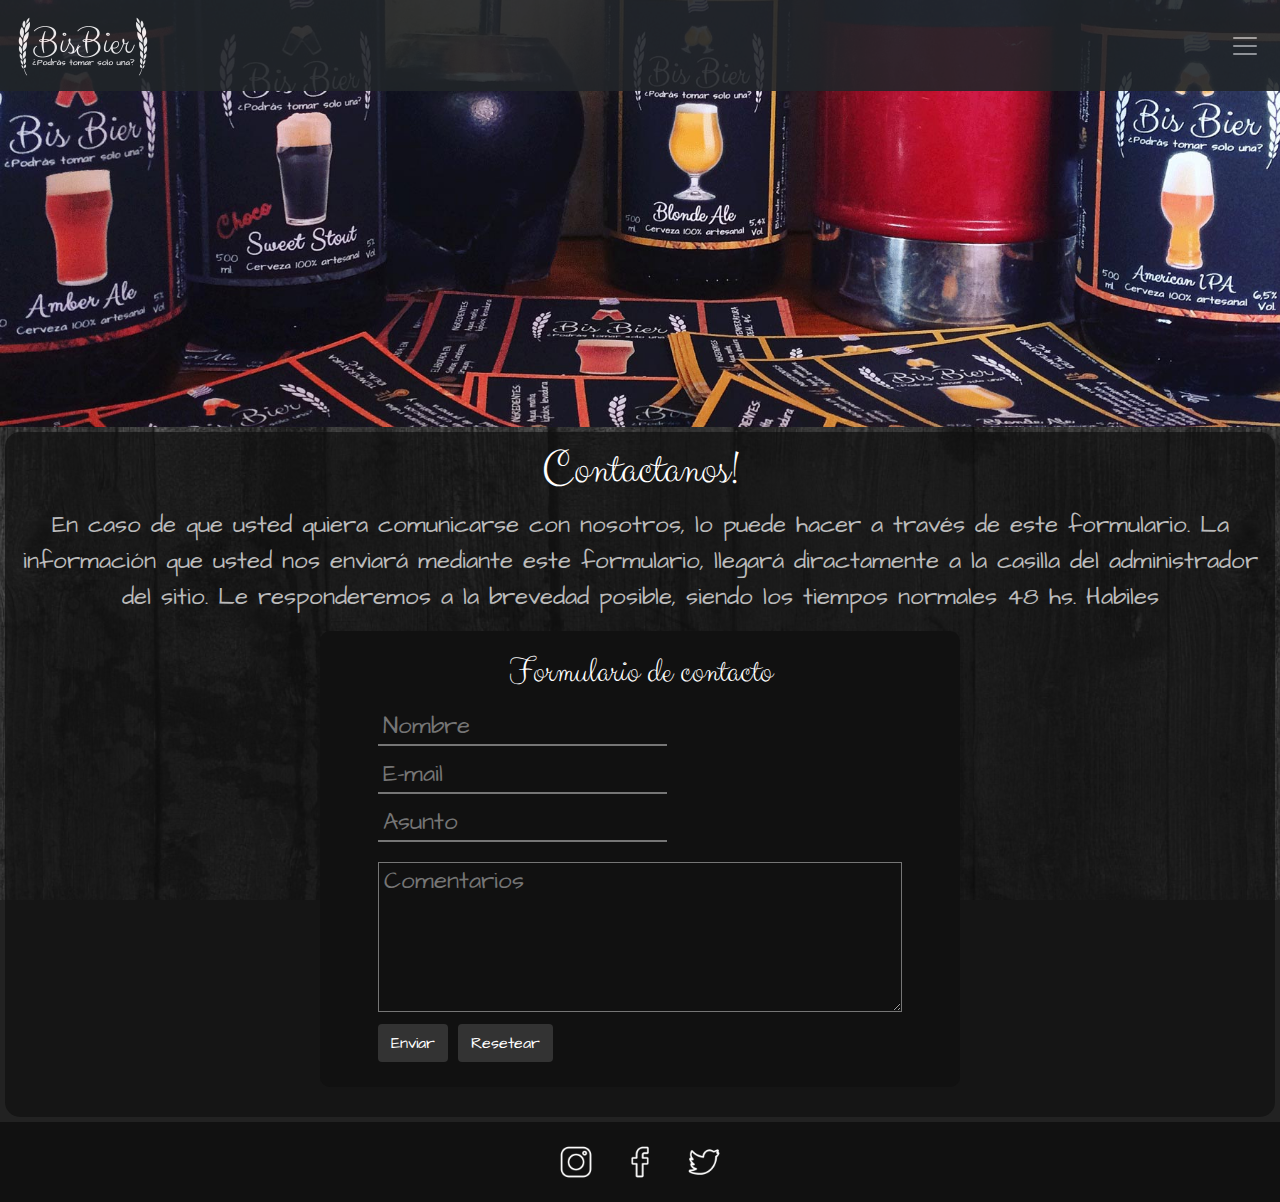
<file: pages/contacto.html>
<!DOCTYPE html>
<html lang="es">
<head>
    <meta charset="UTF-8">
    <meta http-equiv="X-UA-Compatible" content="IE=edge">
    <meta name="viewport" content="width=device-width, initial-scale=1.0">
    <link rel="shorcut icon" href="../images/favicon.png">
    <link href="https://cdn.jsdelivr.net/npm/bootstrap@5.1.3/dist/css/bootstrap.min.css" rel="stylesheet">
    <link rel="stylesheet" href="../styles/styles.css">
    <link rel="preconnect" href="https://fonts.googleapis.com">
    <link rel="preconnect" href="https://fonts.gstatic.com" crossorigin>
    <link href="https://fonts.googleapis.com/css2?family=Architects+Daughter&family=Clicker+Script&display=swap" rel="stylesheet">
    <title>Contacto - Bisbier, Cerveza artesanal calidad premium</title>
</head>
<body class="grilla2">
        <!-- Cabecera -->
        <header class="cabecera">
                <nav class="navbar navbar-dark bg-dark fixed-top">
                        <!-- Logo -->
                        <a href="../index.html"><img class="logo_clic" src="../images/Logo 2.0 FT.png" alt="Logo Bisbier"></a>
                        <button class="navbar-toggler" type="button" data-bs-toggle="offcanvas" data-bs-target="#offcanvasDarkNavbar" aria-controls="offcanvasDarkNavbar">
                        <span class="navbar-toggler-icon"></span>
                        </button>
                        <div class="menu text-bg-dark offcanvas offcanvas-end" tabindex="-1" id="offcanvasDarkNavbar" aria-labelledby="offcanvasDarkNavbarLabel">
                            <div class="offcanvas-header">
                                <h5 class="offcanvas-title" id="offcanvasDarkNavbarLabel">Menú</h5>
                                <button type="button" class="btn-close btn-close-white" data-bs-dismiss="offcanvas" aria-label="Close"></button>
                            </div>
                            <div class="offcanvas-body">
                                <ul class="navbar-nav justify-content-end flex-grow-1 pe-3">
                                    <li class="nav-item">
                                        <a class="nav-link" href="../index.html">Inicio</a>
                                    </li>
                                    <li class="nav-item">
                                        <a class="nav-link" href="./tienda.html">Tienda</a>
                                    </li>
                                    <li class="nav-item">
                                        <a class="nav-link" href="./estilos.html">Estilos</a>
                                    </li>
                                    <li class="nav-item">
                                        <a class="nav-link" href="./elaboracion.html">Elaboracion</a>
                                    </li>
                                    <li class="nav-item">
                                        <a class="nav-link" href="./historia.html">Historia</a>
                                    </li>
                                    <li class="nav-item">
                                        <a class="nav-link active" aria-current="page" href="./contacto.html">Contacto</a>
                                    </li>
                                </ul>
                            </div>
                        </div>
                </nav>
                <!-- Imagen de portada -->
                <img src="../images/banner.jpg" alt="Imagen de portada">
        </header>
        <!-- Contenido principal -->
        <article class="principal">
            <h1>Contactanos!</h1>
            <p>En caso de que usted quiera comunicarse con nosotros, 
                lo puede hacer a través de este formulario. 
                La información que usted nos enviará mediante este formulario, 
                llegará diractamente a la casilla del administrador del sitio. 
                Le responderemos a la brevedad posible, 
                siendo los tiempos normales 48 hs. Habiles</p>
            <div>
                <form class="contact_form">
                    <fieldset>
                        <legend>Formulario de contacto</legend>
                        <input id="nombre" type="text" placeholder="Nombre">
                        <input id="email" type="email" placeholder="E-mail">
                        <input id="asunto" type="text" placeholder="Asunto">
                        <textarea placeholder="Comentarios"></textarea>
                        <input class="btn_form" type="submit" value="Enviar">
                        <input class="btn_form" type="reset" value="Resetear">
                    </fieldset>
                </form>
            </div>
        </article>
            <!-- Pie de pagina -->
            <footer>
                <ul>
                    <li><a href="https://www.instagram.com/bisbier/" target="_blank"><img src="../images/instagram_icon.png" alt="Icono Instagram" ></a></li>
                    <li><a href="https://www.facebook.com/bisbier/" target="_blank"><img src="../images/facebook_icon.png" alt="Icono Facebook"></a></li>
                    <li><a href="https://www.twitter.com/" target="_blank"><img src="../images/twiiter_icon.png" alt="Icono Twitter"></a></li>
                </ul>
            </footer>
        <script src="https://cdn.jsdelivr.net/npm/bootstrap@5.1.3/dist/js/bootstrap.bundle.min.js"
        integrity="sha384-ka7Sk0Gln4gmtz2MlQnikT1wXgYsOg+OMhuP+IlRH9sENBO0LRn5q+8nbTov4+1p" crossorigin="anonymous">
        </script>
</body>
</html>
</file>
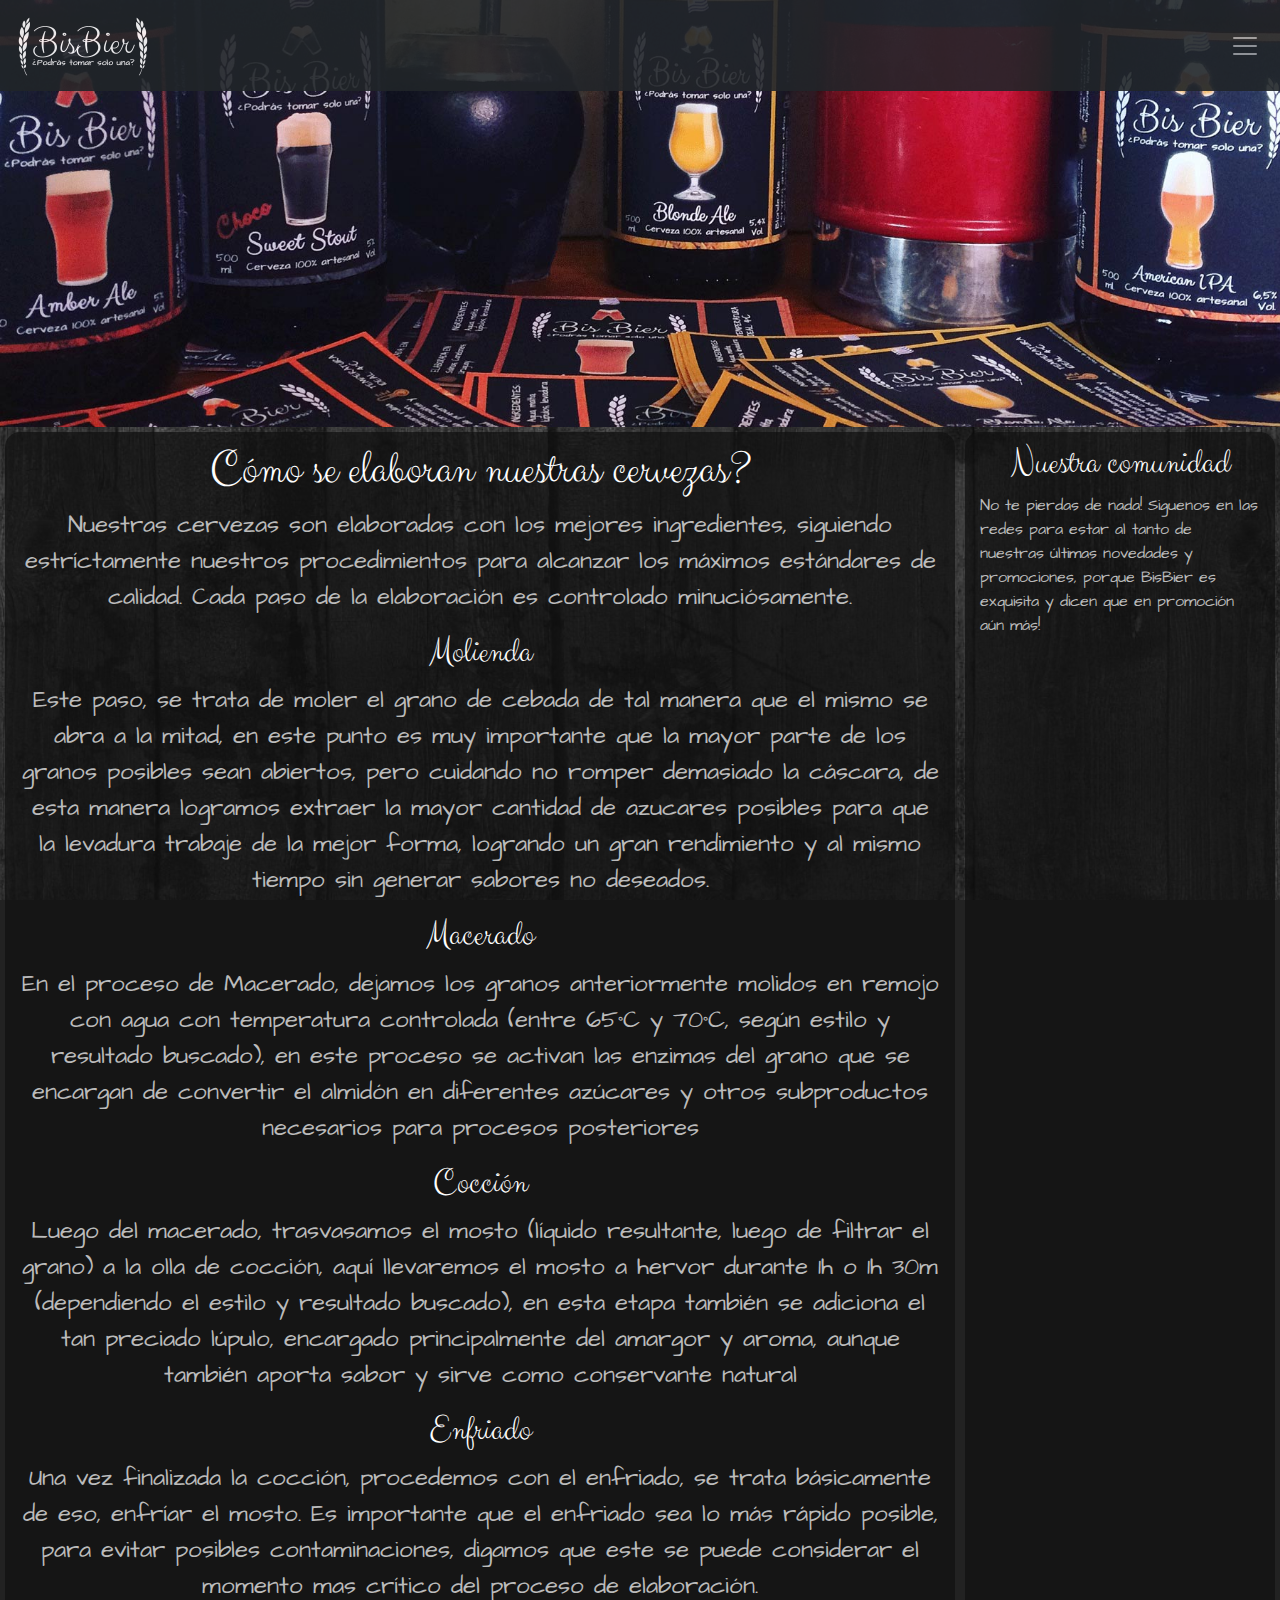
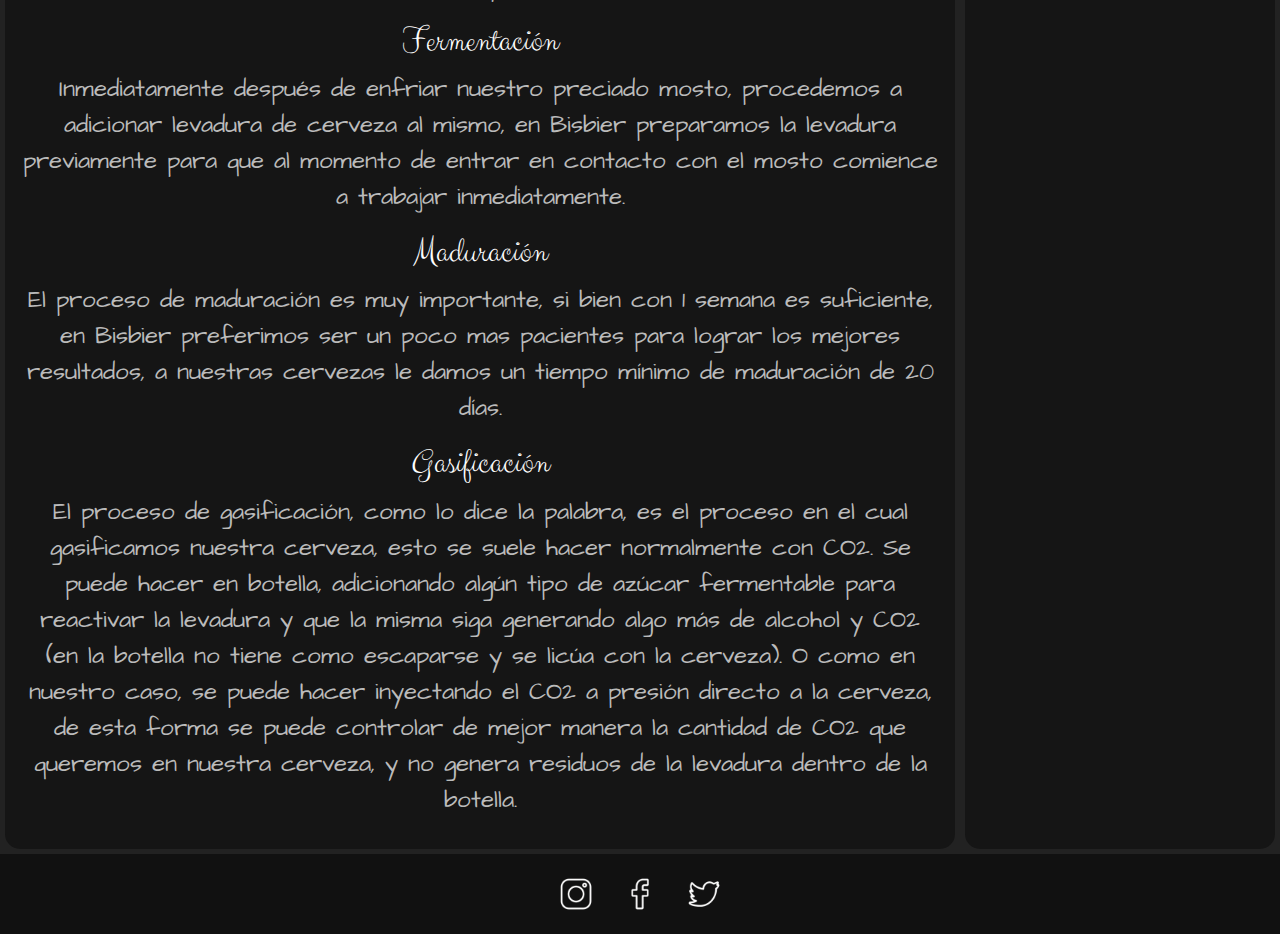
<file: pages/elaboracion.html>
<!DOCTYPE html>
<html lang="es">
<head>
    <meta charset="UTF-8">
    <meta http-equiv="X-UA-Compatible" content="IE=edge">
    <meta name="viewport" content="width=device-width, initial-scale=1.0">
    <link rel="shorcut icon" href="../images/favicon.png">
    <link href="https://cdn.jsdelivr.net/npm/bootstrap@5.1.3/dist/css/bootstrap.min.css" rel="stylesheet">
    <link rel="stylesheet" href="../styles/styles.css">
    <link rel="preconnect" href="https://fonts.googleapis.com">
    <link rel="preconnect" href="https://fonts.gstatic.com" crossorigin>
    <link href="https://fonts.googleapis.com/css2?family=Architects+Daughter&family=Clicker+Script&display=swap" rel="stylesheet">
    <title>Elaboracion - Bisbier, Cerveza artesanal calidad premium</title>
</head>
<body class="grilla">
        <!-- Cabecera -->
        <header class="cabecera">
                <nav class="navbar navbar-dark bg-dark fixed-top">
                        <!-- Logo -->
                        <a href="../index.html"><img class="logo_clic" src="../images/Logo 2.0 FT.png" alt="Logo Bisbier"></a>
                        <button class="navbar-toggler" type="button" data-bs-toggle="offcanvas" data-bs-target="#offcanvasDarkNavbar" aria-controls="offcanvasDarkNavbar">
                        <span class="navbar-toggler-icon"></span>
                        </button>
                        <div class="menu text-bg-dark offcanvas offcanvas-end" tabindex="-1" id="offcanvasDarkNavbar" aria-labelledby="offcanvasDarkNavbarLabel">
                            <div class="offcanvas-header">
                                <h5 class="offcanvas-title" id="offcanvasDarkNavbarLabel">Menú</h5>
                                <button type="button" class="btn-close btn-close-white" data-bs-dismiss="offcanvas" aria-label="Close"></button>
                            </div>
                            <div class="offcanvas-body">
                            <ul class="navbar-nav justify-content-end flex-grow-1 pe-3">
                                <li class="nav-item">
                                    <a class="nav-link" href="../index.html">Inicio</a>
                                </li>
                                <li class="nav-item">
                                    <a class="nav-link" href="./tienda.html">Tienda</a>
                                </li>
                                <li class="nav-item">
                                    <a class="nav-link" href="./estilos.html">Estilos</a>
                                </li>
                                <li class="nav-item">
                                    <a class="nav-link active" aria-current="page" href="./elaboracion.html">Elaboracion</a>
                                </li>
                                <li class="nav-item">
                                    <a class="nav-link" href="./historia.html">Historia</a>
                                </li>
                                <li class="nav-item">
                                    <a class="nav-link" href="./contacto.html">Contacto</a>
                                </li>
                            </ul>
                            </div>
                        </div>
                </nav>
                <!-- Imagen de portada -->
                <img src="../images/banner.jpg" alt="Imagen de portada">
        </header>
            <!-- Contenido principal -->
            <article class="principal">
                <h1>Cómo se elaboran nuestras cervezas?</h1>
                <p>Nuestras cervezas son elaboradas con los mejores ingredientes, siguiendo estríctamente nuestros procedimientos para alcanzar los máximos estándares de calidad. Cada paso de la elaboración es controlado minuciósamente.</p>
                <h2>Molienda</h2>
                <p>Este paso, se trata de moler el grano de cebada de tal manera que el mismo se abra a la mitad, en este punto es muy importante que la mayor parte de los granos posibles sean abiertos, pero cuidando no romper demasiado la cáscara, de esta manera logramos extraer la mayor cantidad de azucares posibles para que la levadura trabaje de la mejor forma, logrando un gran rendimiento y al mismo tiempo sin generar sabores no deseados.</p>
                <h2>Macerado</h2>
                <p>En el proceso de Macerado, dejamos los granos anteriormente molidos en remojo con agua con temperatura controlada (entre 65°C y 70°C, según estilo y resultado buscado), en este proceso se activan las enzimas del grano que se encargan de convertir el almidón en diferentes azúcares y otros subproductos necesarios para procesos posteriores</p>
                <h2>Cocción</h2>
                <p>Luego del macerado, trasvasamos el mosto (líquido resultante, luego de filtrar el grano) a la olla de cocción, aquí llevaremos el mosto a hervor durante 1h o 1h 30m (dependiendo el estilo y resultado buscado), en esta etapa también se adiciona el tan preciado lúpulo, encargado principalmente del amargor y aroma, aunque también aporta sabor y sirve como conservante natural</p>
                <h2>Enfriado</h2>
                <p>Una vez finalizada la cocción, procedemos con el enfriado, se trata básicamente de eso, enfríar el mosto. Es importante que el enfriado sea lo más rápido posible, para evitar posibles contaminaciones, digamos que este se puede considerar el momento mas crítico del proceso de elaboración.</p>
                <h2>Fermentación</h2>
                <p>Inmediatamente después de enfriar nuestro preciado mosto, procedemos a adicionar levadura de cerveza al mismo, en Bisbier preparamos la levadura previamente para que al momento de entrar en contacto con el mosto comience a trabajar inmediatamente.</p>
                <h2>Maduración</h2>
                <p>El proceso de maduración es muy importante, si bien con 1 semana es suficiente, en Bisbier preferimos ser un poco mas pacientes para lograr los mejores resultados, a nuestras cervezas le damos un tiempo mínimo de maduración de 20 días.</p>
                <h2>Gasificación</h2>
                <p>El proceso de gasificación, como lo dice la palabra, es el proceso en el cual gasificamos nuestra cerveza, esto se suele hacer normalmente con CO2. Se puede hacer en botella, adicionando algún tipo de azúcar fermentable para reactivar la levadura y que la misma siga generando algo más de alcohol y CO2 (en la botella no tiene como escaparse y se licúa con la cerveza). O como en nuestro caso, se puede hacer inyectando el CO2 a presión directo a la cerveza, de esta forma se puede controlar de mejor manera la cantidad de CO2 que queremos en nuestra cerveza, y no genera residuos de la levadura dentro de la botella.</p>
            </article>
            <!-- Contenido secundario -->
            <aside class="secundario">
                <h2>Nuestra comunidad</h2>
                <p>No te pierdas de nada! Siguenos en las redes para estar al tanto de nuestras últimas novedades y promociones, porque BisBier es exquisita y dicen que en promoción aún más!</p>
                <!-- SnapWidget -->
                <script src="https://snapwidget.com/js/snapwidget.js"></script>
                <iframe src="https://snapwidget.com/embed/1012840" class="snapwidget-widget" allowtransparency="true" frameborder="0" scrolling="no" style="border:none; overflow:hidden;  width:100%; "></iframe>
            </aside>
            <!-- Pie de pagina -->
            <footer>
                <ul>
                    <li><a href="https://www.instagram.com/bisbier/" target="_blank"><img src="../images/instagram_icon.png" alt="Icono Instagram" ></a></li>
                    <li><a href="https://www.facebook.com/bisbier/" target="_blank"><img src="../images/facebook_icon.png" alt="Icono Facebook"></a></li>
                    <li><a href="https://www.twitter.com/" target="_blank"><img src="../images/twiiter_icon.png" alt="Icono Twitter"></a></li>
                </ul>
            </footer>
        <script src="https://cdn.jsdelivr.net/npm/bootstrap@5.1.3/dist/js/bootstrap.bundle.min.js"
        integrity="sha384-ka7Sk0Gln4gmtz2MlQnikT1wXgYsOg+OMhuP+IlRH9sENBO0LRn5q+8nbTov4+1p" crossorigin="anonymous">
        </script>
</body>
</html>
</file>
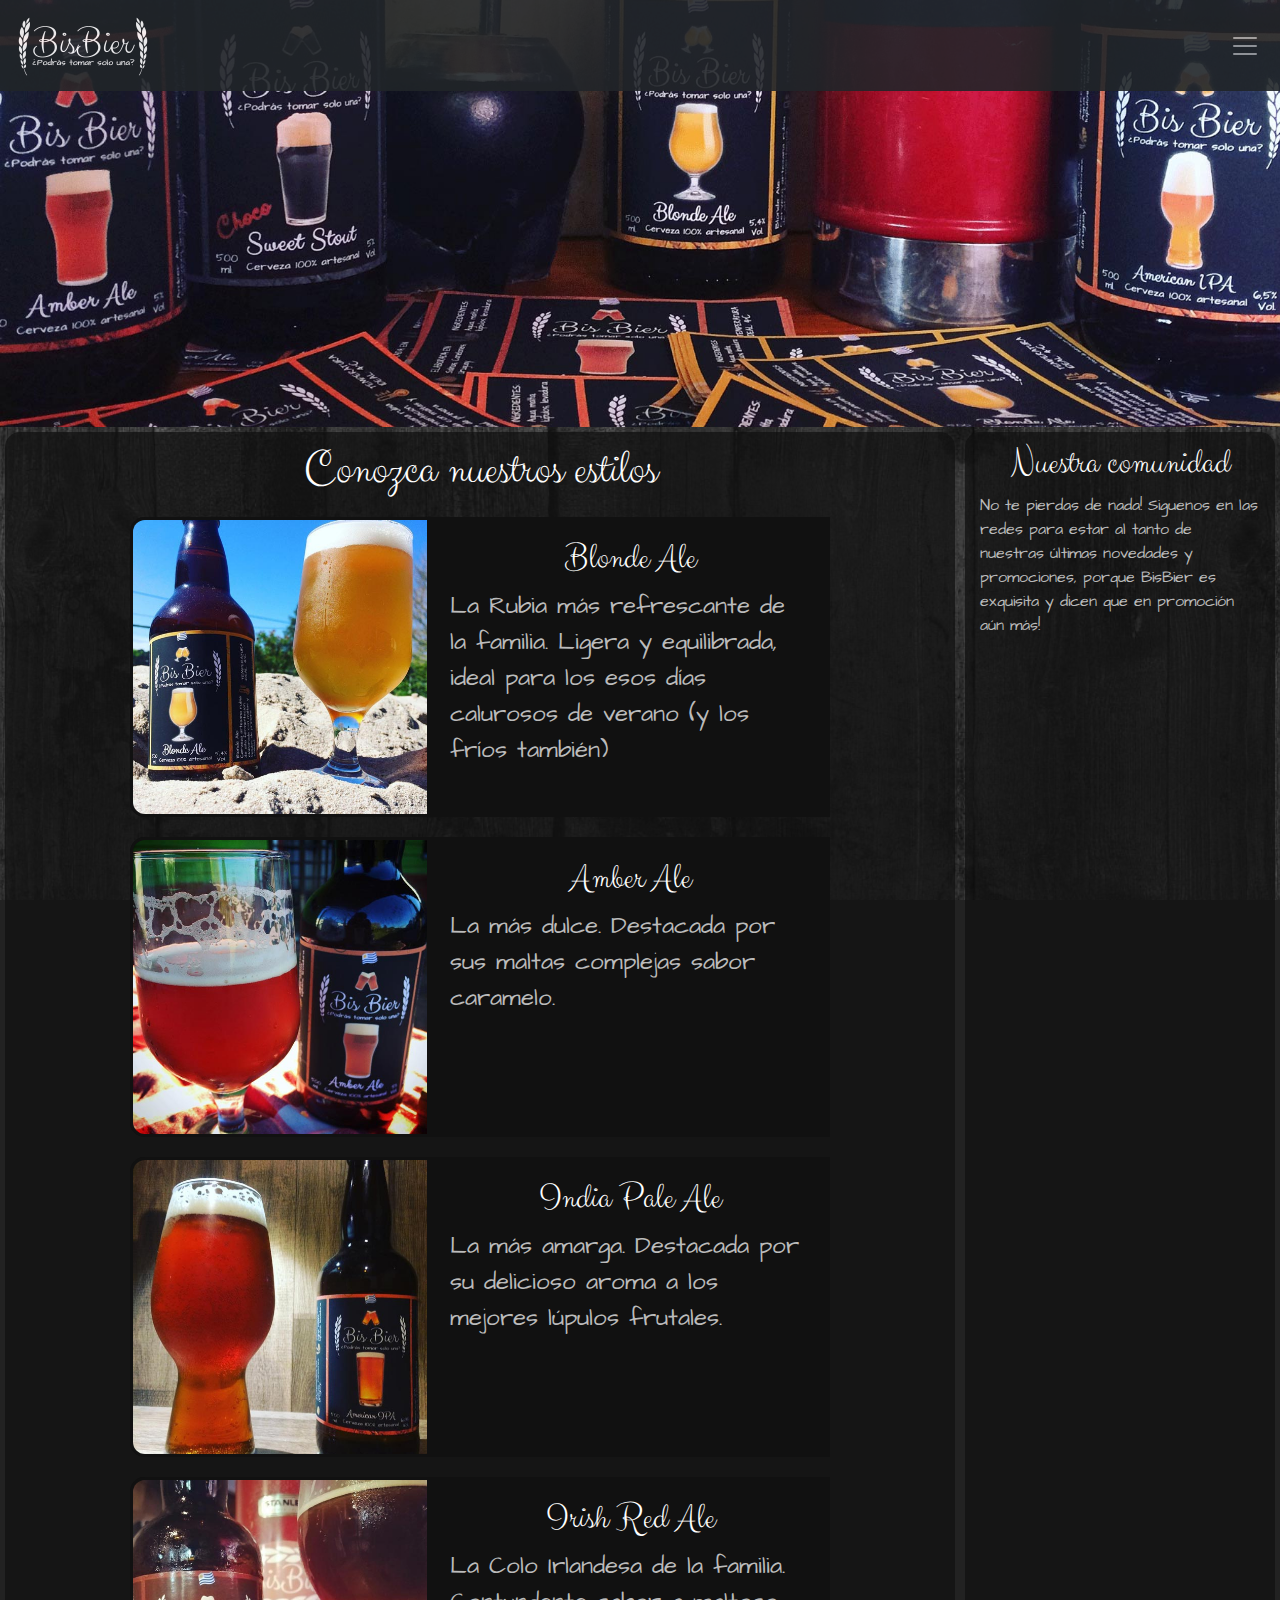
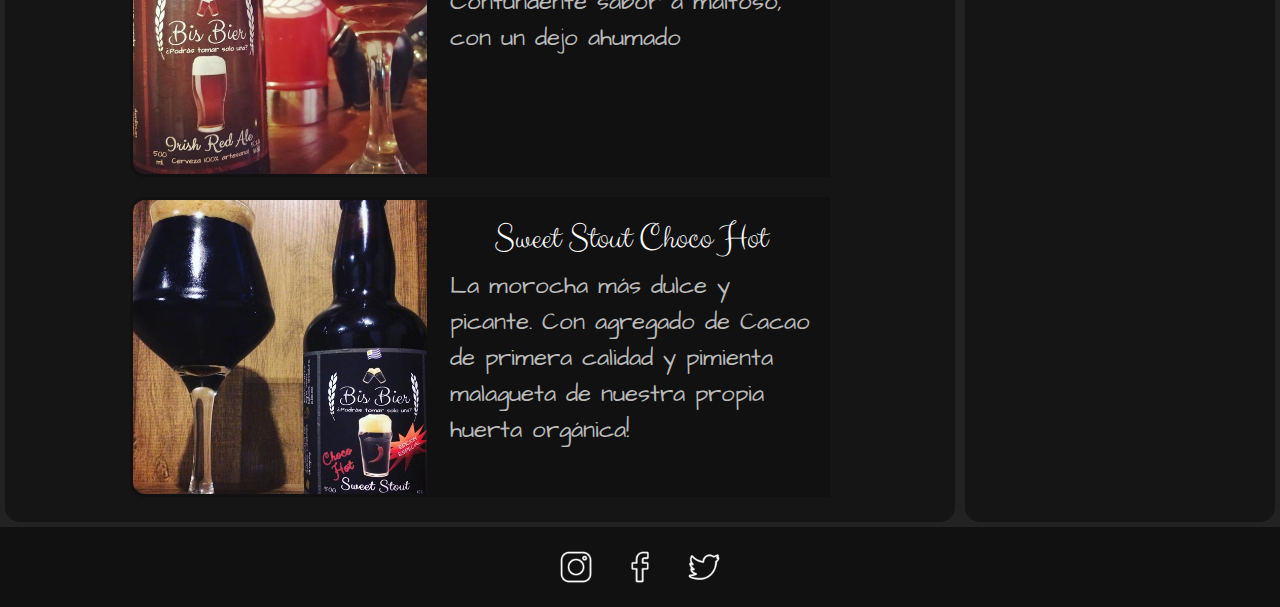
<file: pages/estilos.html>
<!DOCTYPE html>
<html lang="es">
<head>
    <meta charset="UTF-8">
    <meta http-equiv="X-UA-Compatible" content="IE=edge">
    <meta name="viewport" content="width=device-width, initial-scale=1.0">
    <link rel="shorcut icon" href="../images/favicon.png">
    <link href="https://cdn.jsdelivr.net/npm/bootstrap@5.1.3/dist/css/bootstrap.min.css" rel="stylesheet">
    <link rel="stylesheet" href="../styles/styles.css">
    <link rel="preconnect" href="https://fonts.googleapis.com">
    <link rel="preconnect" href="https://fonts.gstatic.com" crossorigin>
    <link href="https://fonts.googleapis.com/css2?family=Architects+Daughter&family=Clicker+Script&display=swap" rel="stylesheet">
    <title>Estilos - Bisbier, Cerveza artesanal calidad premium</title>
</head>
<body class="grilla">
    <!-- Cabecera -->
    <header class="cabecera">
        <nav class="navbar navbar-dark bg-dark fixed-top">
            <!-- Logo -->
            <a href="../index.html"><img class="logo_clic" src="../images/Logo 2.0 FT.png" alt="Logo Bisbier"></a>
            <button class="navbar-toggler" type="button" data-bs-toggle="offcanvas" data-bs-target="#offcanvasDarkNavbar" aria-controls="offcanvasDarkNavbar">
                <span class="navbar-toggler-icon"></span>
            </button>
            <div class="menu text-bg-dark offcanvas offcanvas-end" tabindex="-1" id="offcanvasDarkNavbar" aria-labelledby="offcanvasDarkNavbarLabel">
                <div class="offcanvas-header">
                    <h5 class="offcanvas-title" id="offcanvasDarkNavbarLabel">Menú</h5>
                    <button type="button" class="btn-close btn-close-white" data-bs-dismiss="offcanvas" aria-label="Close"></button>
                </div>
                <div class="offcanvas-body">
                    <ul class="navbar-nav justify-content-end flex-grow-1 pe-3">
                        <li class="nav-item">
                            <a class="nav-link" href="../index.html">Inicio</a>
                        </li>
                        <li class="nav-item">
                            <a class="nav-link" href="./tienda.html">Tienda</a>
                        </li>
                        <li class="nav-item">
                            <a class="nav-link active" aria-current="page" href="./estilos.html">Estilos</a>
                        </li>
                        <li class="nav-item">
                            <a class="nav-link" href="./elaboracion.html">Elaboracion</a>
                        </li>
                        <li class="nav-item">
                            <a class="nav-link" href="./historia.html">Historia</a>
                        </li>
                        <li class="nav-item">
                            <a class="nav-link" href="./contacto.html">Contacto</a>
                        </li>
                    </ul>
                </div>
            </div>
        </nav>
        <!-- Imagen de portada -->
        <img src="../images/banner.jpg" alt="Imagen de portada">
    </header>
    <!-- Contenido principal -->
    <article class="principal">
        <h1>Conozca nuestros estilos</h1>
        <div class="grilla_estilos">
            <section class="estilo1_img">
                <img src="../images/blonde.jpg" alt="Botella y copa con Blonde ale">
            </section>
            <section class="estilo1_desc">    
                <h2>Blonde Ale</h2>
                <p>La Rubia más refrescante de la familia. Ligera y equilibrada, ideal para los esos días calurosos de verano (y los fríos también)</p>
            </section>
            <section class="estilo2_img">
                <img src="../images/amber.jpg" alt="Botella y copa con Amber ale">
            </section>
            <section class="estilo2_desc">    
                <h2>Amber Ale</h2>
                <p>La más dulce. Destacada por sus maltas complejas sabor caramelo.</p>
            </section>
            <section class="estilo3_img">
                <img src="../images/ipa.jpg" alt="Botella y copa con India Pale Ale">
            </section>
            <section class="estilo3_desc">    
                <h2>India Pale Ale</h2>
                <p>La más amarga. Destacada por su delicioso aroma a los mejores lúpulos frutales.</p>
            </section>
            <section class="estilo4_img">
                <img src="../images/irish.jpg" alt="Botella y copa con Irish Red Ale">
            </section>
            <section class="estilo4_desc">    
                <h2>Irish Red Ale</h2>
                <p>La Colo Irlandesa de la familia. Contundente sabor a maltoso, con un dejo ahumado</p>
            </section>
            <section class="estilo5_img">
                <img src="../images/stout.jpg" alt="Botella y copa con Sweet Stout Choco Hot">
            </section>
            <section class="estilo5_desc">    
                <h2>Sweet Stout Choco Hot</h2>
                <p>La morocha más dulce y picante. Con agregado de Cacao de primera calidad y pimienta malagueta de nuestra propia huerta orgánica!</p>
            </section>
        </div>
    </article>
    <!-- Contenido secundario -->
    <aside class="secundario">
        <h2>Nuestra comunidad</h2>
        <p>No te pierdas de nada! Siguenos en las redes para estar al tanto de nuestras últimas novedades y promociones, porque BisBier es exquisita y dicen que en promoción aún más!</p>
        <!-- SnapWidget -->
        <script src="https://snapwidget.com/js/snapwidget.js"></script>
        <iframe src="https://snapwidget.com/embed/1012840" class="snapwidget-widget" allowtransparency="true" frameborder="0" scrolling="no" style="border:none; overflow:hidden;  width:100%; "></iframe>
    </aside>
    <!-- Pie de pagina -->
    <footer>
        <ul>
            <li><a href="https://www.instagram.com/bisbier/" target="_blank"><img src="../images/instagram_icon.png" alt="Icono Instagram" ></a></li>
            <li><a href="https://www.facebook.com/bisbier/" target="_blank"><img src="../images/facebook_icon.png" alt="Icono Facebook"></a></li>
            <li><a href="https://www.twitter.com/" target="_blank"><img src="../images/twiiter_icon.png" alt="Icono Twitter"></a></li>
        </ul>
    </footer>
        <script src="https://cdn.jsdelivr.net/npm/bootstrap@5.1.3/dist/js/bootstrap.bundle.min.js"
        integrity="sha384-ka7Sk0Gln4gmtz2MlQnikT1wXgYsOg+OMhuP+IlRH9sENBO0LRn5q+8nbTov4+1p" crossorigin="anonymous">
        </script>
</body>
</html>
</file>
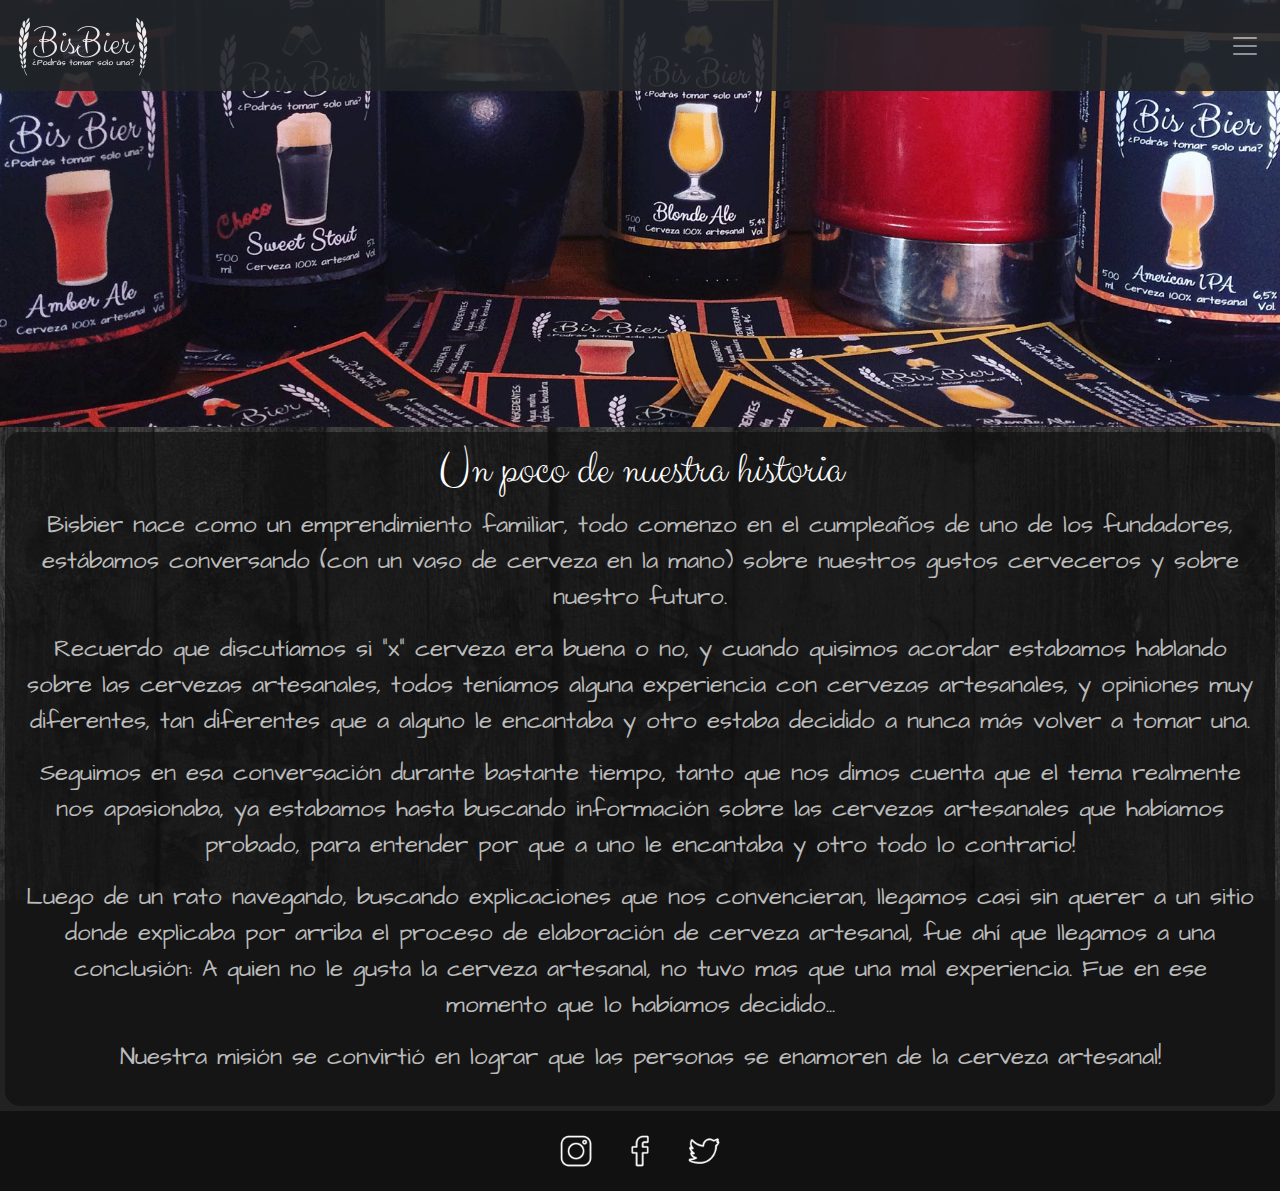
<file: pages/historia.html>
<!DOCTYPE html>
<html lang="es">
<head>
    <meta charset="UTF-8">
    <meta http-equiv="X-UA-Compatible" content="IE=edge">
    <meta name="viewport" content="width=device-width, initial-scale=1.0">
    <link rel="shorcut icon" href="../images/favicon.png">
    <link href="https://cdn.jsdelivr.net/npm/bootstrap@5.1.3/dist/css/bootstrap.min.css" rel="stylesheet">
    <link rel="stylesheet" href="../styles/styles.css">
    <link rel="preconnect" href="https://fonts.googleapis.com">
    <link rel="preconnect" href="https://fonts.gstatic.com" crossorigin>
    <link href="https://fonts.googleapis.com/css2?family=Architects+Daughter&family=Clicker+Script&display=swap" rel="stylesheet">
    <title>Historia - Bisbier, Cerveza artesanal calidad premium</title>
</head>
<body class="grilla2">
        <!-- Cabecera -->
        <header class="cabecera">
                <nav class="navbar navbar-dark bg-dark fixed-top">
                        <!-- Logo -->
                        <a href="../index.html"><img class="logo_clic" src="../images/Logo 2.0 FT.png" alt="Logo Bisbier"></a>
                        <button class="navbar-toggler" type="button" data-bs-toggle="offcanvas" data-bs-target="#offcanvasDarkNavbar" aria-controls="offcanvasDarkNavbar">
                        <span class="navbar-toggler-icon"></span>
                    </button>
                    <div class="menu text-bg-dark offcanvas offcanvas-end" tabindex="-1" id="offcanvasDarkNavbar" aria-labelledby="offcanvasDarkNavbarLabel">
                        <div class="offcanvas-header">
                        <h5 class="offcanvas-title" id="offcanvasDarkNavbarLabel">Menú</h5>
                        <button type="button" class="btn-close btn-close-white" data-bs-dismiss="offcanvas" aria-label="Close"></button>
                        </div>
                        <div class="offcanvas-body">
                        <ul class="navbar-nav justify-content-end flex-grow-1 pe-3">
                            <li class="nav-item">
                            <a class="nav-link" href="../index.html">Inicio</a>
                            </li>
                            <li class="nav-item">
                            <a class="nav-link" href="./tienda.html">Tienda</a>
                            </li>
                            <li class="nav-item">
                            <a class="nav-link" href="./estilos.html">Estilos</a>
                            </li>
                            <li class="nav-item">
                            <a class="nav-link" href="./elaboracion.html">Elaboracion</a>
                            </li>
                            <li class="nav-item">
                            <a class="nav-link active" aria-current="page" href="./historia.html">Historia</a>
                            </li>
                            <li class="nav-item">
                            <a class="nav-link" href="./contacto.html">Contacto</a>
                            </li>
                        </ul>
                        </div>
                    </div>
                </nav>
                <!-- Imagen de portada -->
                <img src="../images/banner.jpg" alt="Imagen de portada">
        </header>
            <!-- Contenido principal -->
            <article class="principal">
            <h1>Un poco de nuestra historia</h1>
            <p>Bisbier nace como un emprendimiento familiar, todo comenzo en el cumpleaños de uno de los fundadores, estábamos conversando (con un vaso de cerveza en la mano) 
                sobre nuestros gustos cerveceros y sobre nuestro futuro.</p>
            <p>Recuerdo que discutíamos si "x" cerveza era buena o no, y cuando quisimos acordar estabamos hablando sobre las cervezas artesanales, todos teníamos alguna experiencia 
                con cervezas artesanales, y opiniones muy diferentes, tan diferentes que a alguno le encantaba y otro estaba decidido a nunca más volver a tomar una.</p>
            <p>Seguimos en esa conversación durante bastante tiempo, tanto que nos dimos cuenta que el tema realmente nos apasionaba, ya estabamos hasta buscando información 
                sobre las cervezas artesanales que habíamos probado, para entender por que a uno le encantaba y otro todo lo contrario!</p>
            <p>Luego de un rato navegando, buscando explicaciones que nos convencieran, llegamos casi sin querer a un sitio donde explicaba por arriba el proceso de elaboración 
                de cerveza artesanal, fue ahí que llegamos a una conclusión: A quien no le gusta la cerveza artesanal, no tuvo mas que una mal experiencia. Fue en ese momento que 
                lo habíamos decidido...</p>
            <p>Nuestra misión se convirtió en lograr que las personas se enamoren de la cerveza artesanal!</p>
            </article>
            <!-- Pie de pagina -->
            <footer>
                <ul>
                    <li><a href="https://www.instagram.com/bisbier/" target="_blank"><img src="../images/instagram_icon.png" alt="Icono Instagram" ></a></li>
                    <li><a href="https://www.facebook.com/bisbier/" target="_blank"><img src="../images/facebook_icon.png" alt="Icono Facebook"></a></li>
                    <li><a href="https://www.twitter.com/" target="_blank"><img src="../images/twiiter_icon.png" alt="Icono Twitter"></a></li>
                </ul>
            </footer>
        <script src="https://cdn.jsdelivr.net/npm/bootstrap@5.1.3/dist/js/bootstrap.bundle.min.js"
        integrity="sha384-ka7Sk0Gln4gmtz2MlQnikT1wXgYsOg+OMhuP+IlRH9sENBO0LRn5q+8nbTov4+1p" crossorigin="anonymous">
        </script>
</body>
</html>
</file>
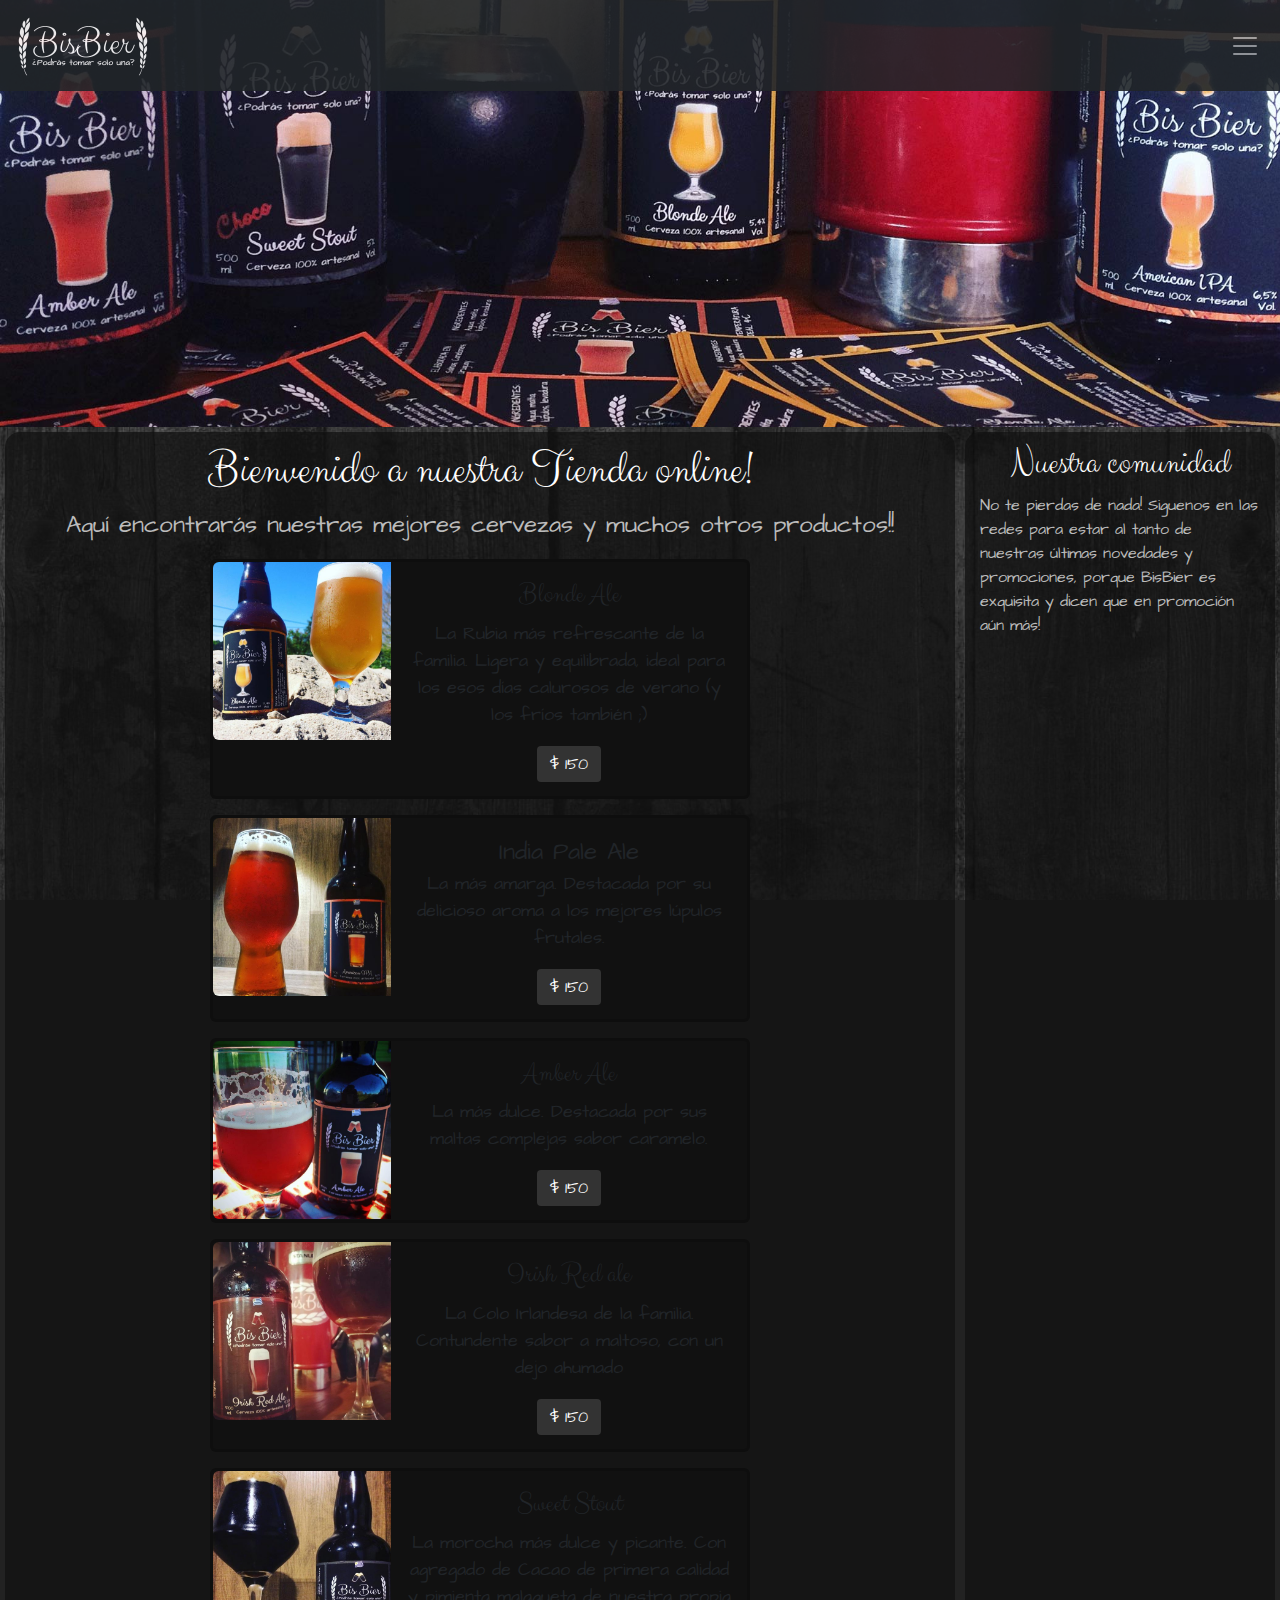
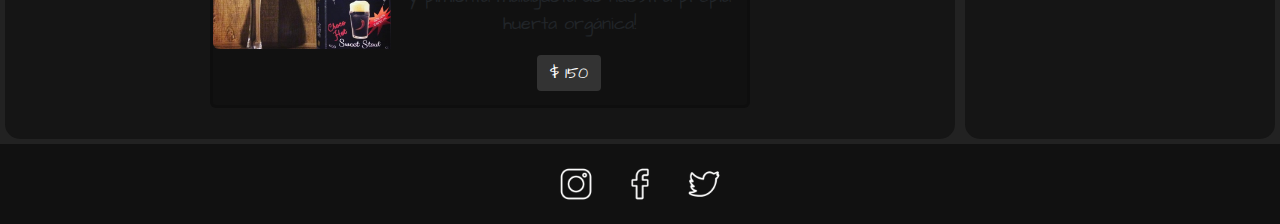
<file: pages/tienda.html>
<!DOCTYPE html>
<html lang="es">
<head>
  <meta charset="UTF-8">
  <meta http-equiv="X-UA-Compatible" content="IE=edge">
  <meta name="viewport" content="width=device-width, initial-scale=1.0">
  <link rel="shorcut icon" href="../images/favicon.png">
  <link href="https://cdn.jsdelivr.net/npm/bootstrap@5.1.3/dist/css/bootstrap.min.css" rel="stylesheet">
  <link rel="stylesheet" href="../styles/styles.css">
  <link rel="preconnect" href="https://fonts.googleapis.com">
  <link rel="preconnect" href="https://fonts.gstatic.com" crossorigin>
  <link href="https://fonts.googleapis.com/css2?family=Architects+Daughter&family=Clicker+Script&display=swap" rel="stylesheet">
  <title>Tienda - Bisbier, Cerveza artesanal calidad premium</title>
</head>
<body class="grilla">
    <!-- Cabecera -->
    <header class="cabecera">
        <nav class="navbar navbar-dark bg-dark fixed-top">
            <!-- Logo -->
            <a href="../index.html"><img class="logo_clic" src="../images/Logo 2.0 FT.png" alt="Logo Bisbier"></a>
            <button class="navbar-toggler" type="button" data-bs-toggle="offcanvas" data-bs-target="#offcanvasDarkNavbar" aria-controls="offcanvasDarkNavbar">
            <span class="navbar-toggler-icon"></span>
            </button>
            <div class="menu text-bg-dark offcanvas offcanvas-end" tabindex="-1" id="offcanvasDarkNavbar" aria-labelledby="offcanvasDarkNavbarLabel">
                <div class="offcanvas-header">
                <h5 class="offcanvas-title" id="offcanvasDarkNavbarLabel">Menú</h5>
                <button type="button" class="btn-close btn-close-white" data-bs-dismiss="offcanvas" aria-label="Close"></button>
                </div>
                <div class="offcanvas-body">
                <ul class="navbar-nav justify-content-end flex-grow-1 pe-3">
                    <li class="nav-item">
                    <a class="nav-link" href="../index.html">Inicio</a>
                    </li>
                    <li class="nav-item">
                    <a class="nav-link active" aria-current="page"  href="./tienda.html">Tienda</a>
                    </li>
                    <li class="nav-item">
                    <a class="nav-link" href="./estilos.html">Estilos</a>
                    </li>
                    <li class="nav-item">
                    <a class="nav-link" href="./elaboracion.html">Elaboracion</a>
                    </li>
                    <li class="nav-item">
                    <a class="nav-link" href="./historia.html">Historia</a>
                    </li>
                    <li class="nav-item">
                    <a class="nav-link" href="./contacto.html">Contacto</a>
                    </li>
                </ul>
                </div>
            </div>
        </nav>
        <!-- Imagen de portada -->
        <img src="../images/banner.jpg" alt="Imagen de portada">
      </header>
      <!-- Contenido principal -->
      <article class="principal tienda">
        <h1>Bienvenido a nuestra Tienda online!</h1>
        <p>Aquí encontrarás nuestras mejores cervezas y muchos otros productos!!</p>
        <div class="card mb-3" style="max-width: 540px;">
          <div class="row g-0">
            <div class="col-md-4">
              <img src="../images/blonde.jpg" class="img-fluid rounded-start" alt="Blonde Ale">
            </div>
            <div class="col-md-8">
              <div class="card-body">
                <h5 class="card-title">Blonde Ale</h5>
                <p class="card-text">La Rubia más refrescante de la familia. Ligera y equilibrada, ideal para los esos días calurosos de verano (y los fríos también ;)</p>
                <a href="#" class="btn_form">$ 150</a>
              </div>
            </div>
          </div>
        </div>
        <div class="card mb-3" style="max-width: 540px;">
          <div class="row g-0">
            <div class="col-md-4">
              <img src="../images/ipa.jpg" class="img-fluid rounded-start" alt="Blonde Ale">
            </div>
            <div class="col-md-8">
              <div class="card-body">India Pale Ale</h5>
                <p class="card-text">La más amarga. Destacada por su delicioso aroma a los mejores lúpulos frutales.</p>
                <a href="#" class="btn_form">$ 150</a>
              </div>
            </div>
          </div>
        </div>
        <div class="card mb-3" style="max-width: 540px;">
          <div class="row g-0">
            <div class="col-md-4">
              <img src="../images/amber.jpg" class="img-fluid rounded-start" alt="Amber Ale">
            </div>
            <div class="col-md-8">
              <div class="card-body">
                <h5 class="card-title">Amber Ale</h5>
                <p class="card-text">La más dulce. Destacada por sus maltas complejas sabor caramelo.</p>
                <a href="#" class="btn_form">$ 150</a>
              </div>
            </div>
          </div>
        </div>
        <div class="card mb-3" style="max-width: 540px;">
          <div class="row g-0">
            <div class="col-md-4">
              <img src="../images/irish.jpg" class="img-fluid rounded-start" alt="Irish Red Ale">
            </div>
            <div class="col-md-8">
              <div class="card-body">
                <h5 class="card-title">Irish Red ale</h5>
                <p class="card-text">La Colo Irlandesa de la familia. Contundente sabor a maltoso, con un dejo ahumado</p>
                <a href="#" class="btn_form">$ 150</a>
              </div>
            </div>
          </div>
        </div>
          <div class="card mb-3" style="max-width: 540px;">
            <div class="row g-0">
              <div class="col-md-4">
                <img src="../images/stout.jpg" class="img-fluid rounded-start" alt="Sweet Stout">
              </div>
              <div class="col-md-8">
                <div class="card-body">
                  <h5 class="card-title">Sweet Stout</h5>
                  <p class="card-text">La morocha más dulce y picante. Con agregado de Cacao de primera calidad y pimienta malagueta de nuestra propia huerta orgánica!</p>
                  <a href="#" class="btn_form">$ 150</a>
                </div>
              </div>
            </div>
          </div>
      </article>
      <!-- Contenido secundario -->
      <aside class="secundario">
        <h2>Nuestra comunidad</h2>
        <p>No te pierdas de nada! Siguenos en las redes para estar al tanto de nuestras últimas novedades y promociones, porque BisBier es exquisita y dicen que en promoción aún más!</p>
        <!-- SnapWidget -->
        <script src="https://snapwidget.com/js/snapwidget.js"></script>
        <iframe src="https://snapwidget.com/embed/1012840" class="snapwidget-widget" allowtransparency="true" frameborder="0" scrolling="no" style="border:none; overflow:hidden;  width:100%; "></iframe>
      </aside>
      <!-- Pie de pagina -->
      <footer>
        <ul>
            <li><a href="https://www.instagram.com/bisbier/" target="_blank"><img src="../images/instagram_icon.png" alt="Icono Instagram" ></a></li>
            <li><a href="https://www.facebook.com/bisbier/" target="_blank"><img src="../images/facebook_icon.png" alt="Icono Facebook"></a></li>
            <li><a href="https://www.twitter.com/" target="_blank"><img src="../images/twiiter_icon.png" alt="Icono Twitter"></a></li>
        </ul>
    </footer>
    <script src="https://cdn.jsdelivr.net/npm/bootstrap@5.1.3/dist/js/bootstrap.bundle.min.js"
    integrity="sha384-ka7Sk0Gln4gmtz2MlQnikT1wXgYsOg+OMhuP+IlRH9sENBO0LRn5q+8nbTov4+1p" crossorigin="anonymous">
    </script>
</body>
</html>
</file>
<file: styles/styles.css>
header {
  grid-area: cabecera;
}
header img {
  width: 100%;
}

.cabecera {
  display: flex;
  flex-direction: column;
  background-size: contain;
}

.logo_clic {
  width: 64px;
}

.bg-dark {
  opacity: 0.9;
}

.menu {
  background-color: #111;
}

h1, h2, h3, h4, h5, h6, legend {
  color: #fff;
  text-align: center;
  font-family: "Clicker Script", cursive;
}

article {
  grid-area: principal;
}

.principal {
  flex: 3;
  margin: 5px;
  padding: 10px 15px 15px 15px;
  border-radius: 15px;
  background-color: rgba(17, 17, 17, 0.7333333333);
  font-size: 24px;
  text-align: -webkit-center;
}
.principal section {
  background-color: #111;
}
.principal section img {
  width: 100%;
  border: #111 solid 3px;
  border-radius: 15px 15px 0 0;
}

.grilla_estilos {
  display: grid;
  grid-template-areas: "estilo1_img" "estilo1_desc" "estilo2_img" "estilo2_desc" "estilo3_img" "estilo3_desc" "estilo4_img" "estilo4_desc" "estilo5_img" "estilo5_desc";
  grid-template-rows: 1fr;
  grid-template-columns: 1fr;
  text-align: left;
}

.estilo1_img, .estilo2_img, .estilo3_img, .estilo4_img, .estilo5_img {
  border-radius: 15px 15px 0 0;
  margin-top: 30px;
}

.estilo1_desc, .estilo2_desc, .estilo3_desc, .estilo4_desc, .estilo5_desc {
  padding: 20px;
}

.tienda {
  text-align: -webkit-center;
}

.img_news {
  border: 3px solid #111;
  border-radius: 0 10% 0 10%;
  margin: 10px 0 10px 0;
  max-width: 800px;
  width: 100%;
}

aside {
  grid-area: secundario;
}

.secundario {
  flex: 1;
  margin: 5px;
  padding: 10px 15px 15px 15px;
  border-radius: 15px;
  background-color: rgba(17, 17, 17, 0.7333333333);
  font-size: 16px;
}

footer {
  grid-area: footer;
  text-align: center;
}
footer ul {
  display: flex;
  justify-content: center;
  align-items: center;
  background-color: #111;
  margin: 0;
  padding: 10px;
  height: 80px;
  list-style: none;
}
footer ul a {
  text-decoration: none;
}
footer ul li a img {
  width: 48px;
  margin: 8px;
}

* {
  padding: 0;
  margin: 0;
  box-sizing: border-box;
}

h1 {
  font-size: 48px;
}

h2, legend {
  font-size: 36px;
}

h3 {
  font-size: 32px;
}

h5 {
  font-size: 28px;
}

body {
  background: #111 url(../images/bg.jpg) center repeat-y fixed;
  background-size: cover;
  margin: 0px;
  font-family: "Architects Daughter", cursive;
  background-color: #222222;
  color: #bbbbbb;
}
body main {
  margin: 5px;
}

.grilla, .grilla2 {
  display: grid;
  grid-template-areas: "cabecera" "principal" "secundario" "footer";
  grid-template-rows: 1fr;
  grid-template-columns: 1fr;
}

.hidden {
  display: none;
}

.navbar {
  padding: 0em 0.5em 0em 0em;
}

.navbar-toggler {
  border-width: 0;
}
.navbar-toggler:focus {
  box-shadow: 0 0 0 0;
}

.row > * {
  padding-left: 0;
  padding-right: 0;
}

.card {
  background-color: #111;
  border-width: 3px;
}

.card-text {
  font-size: 18px;
}

.contact_form {
  max-width: 640px;
  background-color: #111;
  padding: 15px;
  border-radius: 10px;
  margin-bottom: 15px;
}
.contact_form fieldset {
  text-align: left;
  max-width: 524px;
}
.contact_form fieldset textarea {
  width: 100%;
  min-height: 150px;
  background-color: #111;
  padding: 0 5px 0 5px;
  color: #fff;
  margin: 10px 0 0 0;
}

input {
  background-color: #111;
  border-width: 0 0 2px 0;
  padding: 0 5px 0 5px;
  color: #fff;
  margin: 0 0 10px 0;
}

.btn-primary {
  background-color: #333;
  border-color: #333;
}
.btn-primary:active {
  background-color: #222;
  border-color: #222;
}
.btn-primary:hover {
  background-color: #222;
  border-color: #222;
}

.btn_form {
  background-color: #333;
  border-color: #333;
  border: 1px solid transparent;
  padding: 0.375rem 0.75rem;
  border-radius: 0.25rem;
  font-size: 1rem;
  color: #fff;
  text-decoration: none;
}
.btn_form:active {
  background-color: #222;
  border-color: #222;
}
.btn_form:focus {
  background-color: #555;
  border-color: #555;
  box-shadow: 0 0 0 0.25rem rgba(185, 185, 185, 0.5);
}
.btn_form:hover {
  background-color: #222;
  border-color: #222;
  color: #fff;
}

.reservas {
  max-width: 640px;
  background-color: #111;
  padding: 15px;
  border-radius: 15px;
}

#msjReservas div {
  background: #000;
  width: -webkit-fit-content;
  width: -moz-fit-content;
  width: fit-content;
  padding: 15px;
  border-radius: 15px;
  margin-bottom: 15px;
}

.error {
  max-width: 640px;
  background-color: #111;
  padding: 15px;
  border-radius: 10px;
  margin-bottom: 15px;
  font-size: 0.7em;
  color: #F99;
}
.error span {
  color: #F22;
  font-size: 1em;
  font-weight: bold;
}

.exito {
  max-width: 640px;
  background-color: #111;
  padding: 15px;
  border-radius: 10px;
  margin-bottom: 15px;
  font-size: 0.7em;
  color: #9F9;
}
.exito span {
  color: #2F2;
  font-size: 1em;
  font-weight: bold;
}

.panel {
  background-color: #333;
  padding: 15px;
  margin-top: 15px;
  border-radius: 10px;
  color: #feb;
}

.formReserva fieldset p input {
  border: 2px solid #333;
  border-radius: 10px;
  padding: 0;
  text-align: center;
  background-color: #333;
}

@media screen and (min-width: 320px) {
  .logo_clic {
    width: 90px;
  }
}
@media screen and (min-width: 480px) {
  .logo_clic {
    width: 120px;
  }
}
@media screen and (min-width: 640px) {
  .logo_clic {
    width: 150px;
    margin: 8px;
    transition: all 0.5s ease;
  }
  .logo_clic:hover {
    width: 182px;
    margin: 0px;
  }
  .bg-dark {
    opacity: 0.9;
  }
  .logo_clic {
    width: 150px;
  }
  .grilla {
    grid-template-areas: "cabecera cabecera" "principal secundario" "footer footer";
    grid-template-columns: 3fr 1fr;
    row-gap: 0px;
    -moz-column-gap: 0px;
         column-gap: 0px;
  }
  .grilla2 {
    grid-template-areas: "cabecera" "principal" "footer";
    grid-template-columns: 1fr;
    row-gap: 0px;
    -moz-column-gap: 0px;
         column-gap: 0px;
  }
  .grilla_estilos {
    display: grid;
    max-width: 700px;
    grid-template-areas: "estilo1_img estilo1_desc" "estilo2_img estilo2_desc" "estilo3_img estilo3_desc" "estilo4_img estilo4_desc" "estilo5_img estilo5_desc";
    grid-template-rows: 1fr;
    grid-template-columns: 3fr 4fr;
    text-align: left;
  }
  footer ul li a img {
    transition: all 0.5s ease;
  }
  footer ul li a img:hover {
    width: 64px;
    margin: 0px;
  }
  .estilo1_img, .estilo2_img, .estilo3_img, .estilo4_img, .estilo5_img {
    border-radius: 15px 0 0 15px;
  }
  .principal section {
    margin: 10px 0 10px 0;
  }
  .principal section img {
    border-radius: 15px 0 0 15px;
  }
}/*# sourceMappingURL=styles.css.map */
</file>
